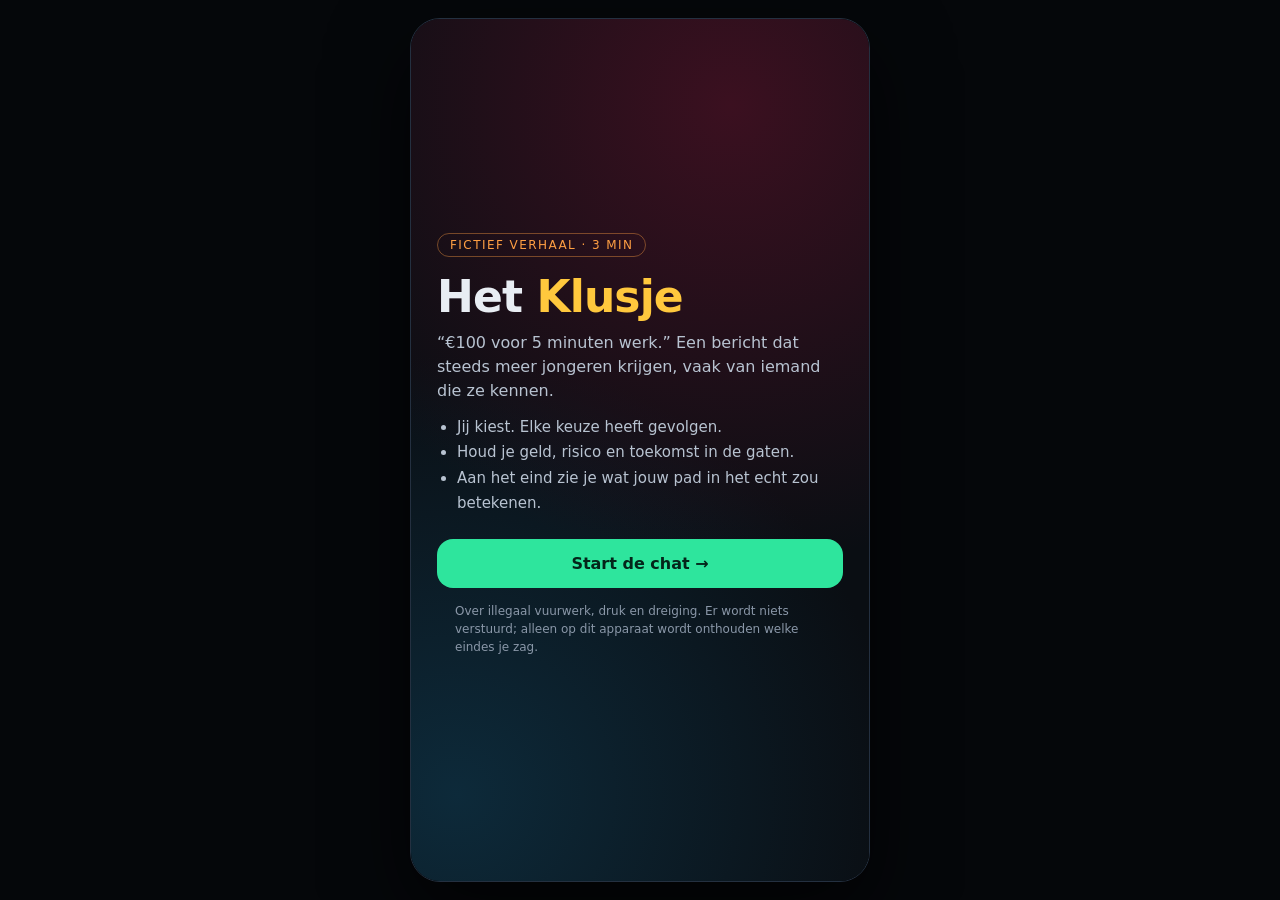
<file: Index.html>
<!DOCTYPE html>
<html lang="nl">
<head>
<meta charset="utf-8">
<meta name="viewport" content="width=device-width, initial-scale=1, viewport-fit=cover">
<meta name="theme-color" content="#0a0e13">
<title>Het Klusje – Kies je pad</title>
<link rel="stylesheet" href="style.css">
</head>
<body>
<div id="app">
  <section id="intro">
    <span class="tag">Fictief verhaal · 3 min</span>
    <h1>Het <span>Klusje</span></h1>
    <p>“€100 voor 5 minuten werk.” Een bericht dat steeds meer jongeren krijgen, vaak van iemand die ze kennen.</p>
    <ul>
      <li>Jij kiest. Elke keuze heeft gevolgen.</li>
      <li>Houd je geld, risico en toekomst in de gaten.</li>
      <li>Aan het eind zie je wat jouw pad in het echt zou betekenen.</li>
    </ul>
    <button class="btn" id="startBtn" type="button">Start de chat →</button>
    <p class="fine">Over illegaal vuurwerk, druk en dreiging. Er wordt niets verstuurd; alleen op dit apparaat wordt onthouden welke eindes je zag.</p>
  </section>

  <header id="header">
    <div class="avatar" id="avatar">K</div>
    <div class="who"><b id="contactName">Kev 🔥</b><small id="contactStatus">online</small></div>
    <button class="icon-btn" id="restartBtn" type="button" aria-label="Opnieuw beginnen" title="Opnieuw beginnen">↺</button>
  </header>
  <div id="meters" aria-label="Meters"></div>
  <main id="chat" aria-live="polite"></main>
  <div id="choices"></div>
  <section id="dashboard" hidden aria-label="Impact dashboard"></section>
</div>
<div id="toast" role="status"></div>

<script src="app.js"></script>
</body>
</html>
</file>
<file: style.css>
:root{
  --bg:#0a0e13; --panel:#121820; --panel-2:#1a222d; --line:#243040;
  --text:#e8edf3; --muted:#8a97a8;
  --accent:#2ee59d; --gold:#ffc83d; --danger:#ff4d5e; --warn:#ff9f43; --good:#2ee59d;
  --bubble-in:#1e2733; --bubble-out:#0f7a5a;
}
*{box-sizing:border-box}
[hidden]{display:none!important}
html,body{margin:0}
body{
  min-height:100dvh;display:flex;justify-content:center;align-items:center;
  background:#05070a;color:var(--text);
  font-family:system-ui,-apple-system,"Segoe UI",Roboto,Helvetica,Arial,sans-serif;
  -webkit-tap-highlight-color:transparent;
}
#app{
  position:relative;width:100%;max-width:460px;height:100dvh;
  display:flex;flex-direction:column;background:var(--bg);overflow:hidden;
}
@media (min-width:520px) and (min-height:760px){
  #app{height:min(880px,96dvh);border-radius:30px;border:1px solid var(--line);box-shadow:0 30px 80px #000a}
}

/* ---------- header ---------- */
#header{
  display:flex;align-items:center;gap:10px;
  padding:calc(10px + env(safe-area-inset-top)) 14px 10px;
  background:var(--panel);border-bottom:1px solid var(--line);
}
.avatar{
  width:40px;height:40px;border-radius:50%;display:grid;place-items:center;
  font-weight:800;font-size:18px;color:#fff;flex:none;
  background:linear-gradient(135deg,#ff7a45,#ff3d71);
}
.who{flex:1;min-width:0}
.who b{display:block;font-size:15px;white-space:nowrap;overflow:hidden;text-overflow:ellipsis}
.who small{display:flex;align-items:center;gap:6px;color:var(--muted);font-size:12px}
.who small::before{content:"";width:7px;height:7px;border-radius:50%;background:var(--accent)}
.icon-btn{
  border:1px solid var(--line);background:var(--panel-2);color:var(--muted);
  width:36px;height:36px;border-radius:50%;font-size:16px;cursor:pointer;
}
.icon-btn:hover{color:var(--text)}

/* ---------- meters ---------- */
#meters{
  display:grid;grid-template-columns:repeat(3,1fr);gap:8px;
  padding:10px 12px;background:var(--panel);border-bottom:1px solid var(--line);
}
.meter{
  position:relative;background:var(--panel-2);border-radius:14px;
  padding:8px 10px 9px;border:1px solid transparent;
  transition:border-color .3s;
}
.meter .top{
  display:flex;justify-content:space-between;align-items:center;
  font-size:10.5px;color:var(--muted);text-transform:uppercase;letter-spacing:.07em;
}
.meter .val{font-size:20px;font-weight:800;font-variant-numeric:tabular-nums;margin:2px 0 6px}
.bar{height:5px;border-radius:5px;background:#0007;overflow:hidden}
.bar i{
  display:block;height:100%;width:0;border-radius:5px;background:var(--c,var(--gold));
  transition:width .8s cubic-bezier(.2,.8,.2,1),background .8s;
}
.meter.bump{animation:bump .5s}
@keyframes bump{40%{transform:scale(1.06)}}
.meter.danger{border-color:#ff4d5e88;animation:danger 1.3s infinite}
@keyframes danger{50%{box-shadow:0 0 0 4px #ff4d5e24}}
.delta{
  position:absolute;right:8px;top:18px;font-weight:800;font-size:13px;
  pointer-events:none;animation:floatUp 1.4s ease-out forwards;text-shadow:0 1px 6px #000;
}
.delta.good{color:var(--good)} .delta.bad{color:var(--danger)} .delta.gold{color:var(--gold)}
@keyframes floatUp{0%{opacity:0;transform:translateY(10px)}15%{opacity:1}100%{opacity:0;transform:translateY(-30px)}}

/* ---------- chat ---------- */
#chat{
  flex:1;min-height:0;overflow-y:auto;padding:14px 12px 8px;
  display:flex;flex-direction:column;gap:6px;scroll-behavior:smooth;
  background:
    radial-gradient(circle at 20% 0%,#142033 0,transparent 55%),
    var(--bg);
}
.msg{
  max-width:82%;padding:9px 13px;border-radius:18px;font-size:15px;line-height:1.35;
  animation:pop .35s cubic-bezier(.2,.9,.3,1.2) both;overflow-wrap:anywhere;
}
.msg.them{align-self:flex-start;background:var(--bubble-in);border-bottom-left-radius:6px}
.msg.me{align-self:flex-end;background:var(--bubble-out);border-bottom-right-radius:6px}
.msg.system{
  align-self:center;max-width:92%;text-align:center;font-size:13px;color:#b8c3d1;
  background:#ffffff0d;border-radius:14px;margin:4px 0;
}
.msg.tip{
  display:flex;gap:8px;text-align:left;color:#ffd9a8;
  background:#ff9f4318;border:1px solid #ff9f4355;
}
.msg.typing{display:flex;gap:4px;padding:13px 14px}
.msg.typing i{width:7px;height:7px;border-radius:50%;background:#8a97a8;animation:blink 1.1s infinite}
.msg.typing i:nth-child(2){animation-delay:.18s}
.msg.typing i:nth-child(3){animation-delay:.36s}
@keyframes blink{0%,60%,100%{opacity:.25;transform:translateY(0)}30%{opacity:1;transform:translateY(-3px)}}
@keyframes pop{from{opacity:0;transform:translateY(12px) scale(.94)}to{opacity:1;transform:none}}

/* ---------- choices ---------- */
#choices{
  display:flex;flex-direction:column;gap:8px;max-height:55%;overflow-y:auto;
  padding:10px 12px calc(12px + env(safe-area-inset-bottom));
  background:linear-gradient(to top,var(--bg) 75%,transparent);
}
#choices:empty{padding:0}
.choice{
  display:flex;justify-content:space-between;align-items:center;gap:10px;width:100%;
  padding:13px 15px;border-radius:16px;border:1px solid var(--line);
  background:var(--panel-2);color:var(--text);text-align:left;cursor:pointer;
  font-family:inherit;font-size:15px;font-weight:600;line-height:1.3;
  opacity:0;transform:translateY(14px);
  animation:slideUp .45s cubic-bezier(.2,.9,.3,1) forwards;animation-delay:calc(var(--i) * 80ms);
  transition:border-color .2s,background .2s;
}
.choice:hover,.choice:focus-visible{border-color:var(--accent);outline:none}
.choice:active{transform:scale(.98)}
.choice .lure{
  flex:none;background:#ffc83d22;color:var(--gold);border:1px solid #ffc83d66;
  border-radius:999px;padding:3px 9px;font-size:13px;font-weight:800;
}
.choice.cta{justify-content:center;background:var(--accent);color:#04251a;border-color:var(--accent);font-weight:800}
.choice.chosen{animation:none;opacity:1;transform:none;border-color:var(--accent);background:#0f7a5a40}
.choice.dim{animation:none;opacity:0;transform:scale(.96);transition:opacity .25s,transform .25s;pointer-events:none}
@keyframes slideUp{to{opacity:1;transform:none}}

/* ---------- intro ---------- */
#intro{
  position:absolute;inset:0;z-index:50;display:flex;flex-direction:column;justify-content:center;
  padding:28px 26px calc(28px + env(safe-area-inset-bottom));
  background:radial-gradient(circle at 70% 10%,#3b1020 0,transparent 55%),
             radial-gradient(circle at 10% 90%,#0d2a3a 0,transparent 50%),var(--bg);
  transition:opacity .5s,visibility .5s;
}
#intro.gone{opacity:0;visibility:hidden}
#intro .tag{
  align-self:flex-start;font-size:12px;letter-spacing:.12em;text-transform:uppercase;
  color:var(--warn);border:1px solid #ff9f4366;border-radius:999px;padding:4px 12px;margin-bottom:18px;
}
#intro h1{font-size:44px;line-height:1;margin:0 0 12px;letter-spacing:-.02em}
#intro h1 span{color:var(--gold)}
#intro p{color:#b8c3d1;line-height:1.5;margin:0 0 12px;font-size:16px}
#intro ul{color:#b8c3d1;padding-left:20px;margin:0 0 22px;line-height:1.7;font-size:15px}
#intro .fine{font-size:12px;color:var(--muted);margin-top:14px}
.btn{
  display:inline-flex;justify-content:center;align-items:center;gap:8px;
  border:0;border-radius:16px;padding:15px 20px;font-size:16px;font-weight:800;cursor:pointer;
  font-family:inherit;background:var(--accent);color:#04251a;text-decoration:none;
  transition:transform .15s,filter .2s;
}
.btn:hover{filter:brightness(1.08)} .btn:active{transform:scale(.98)}
.btn.ghost{background:var(--panel-2);color:var(--text);border:1px solid var(--line)}

/* ---------- dashboard ---------- */
#dashboard{
  position:absolute;inset:0;z-index:40;overflow-y:auto;background:var(--bg);
  padding:0 0 calc(30px + env(safe-area-inset-bottom));
  opacity:0;transition:opacity .6s;
}
#dashboard.show{opacity:1}
.hero{padding:calc(34px + env(safe-area-inset-top)) 22px 26px;text-align:center}
.hero.bad{background:radial-gradient(circle at 50% 0,#4a1220 0,transparent 70%)}
.hero.good{background:radial-gradient(circle at 50% 0,#0d4a35 0,transparent 70%)}
.hero-emoji{font-size:58px;animation:pop .7s cubic-bezier(.2,.9,.3,1.3) both}
.eyebrow{margin:10px 0 4px;font-size:12px;letter-spacing:.12em;text-transform:uppercase;color:var(--muted)}
.hero h1{margin:0 0 10px;font-size:25px;line-height:1.2}
.hero .lead{margin:0 auto;color:#c4cedb;line-height:1.5;max-width:34ch}
.dsec{
  padding:0 16px;margin:0 0 26px;
  opacity:0;transform:translateY(16px);
  animation:slideUp .6s cubic-bezier(.2,.9,.3,1) forwards;animation-delay:calc(var(--i) * 110ms + 250ms);
}
.dsec h2{font-size:13px;letter-spacing:.1em;text-transform:uppercase;color:var(--muted);margin:0 0 10px}
.stats{display:grid;grid-template-columns:repeat(3,1fr);gap:8px}
.stat{background:var(--panel-2);border-radius:14px;padding:12px 8px;text-align:center}
.stat b{display:block;font-size:22px;font-weight:800}
.stat small{display:block;color:var(--muted);font-size:11px;margin-top:2px}
.vs{display:grid;grid-template-columns:1fr 1fr;gap:8px}
.vs>div{background:var(--panel-2);border-radius:14px;padding:12px 14px}
.vs h3{margin:0 0 8px;font-size:12px;text-transform:uppercase;letter-spacing:.08em;color:var(--muted)}
.vs ul{margin:0;padding-left:18px;font-size:14px;line-height:1.5}
.vs .l li::marker{color:var(--gold)} .vs .r li::marker{color:var(--danger)}
.vs.goodvs .r li::marker{color:var(--good)}
.timeline{list-style:none;margin:0;padding:0 0 0 18px;border-left:2px solid var(--line)}
.timeline li{position:relative;padding:0 0 14px 14px}
.timeline li::before{
  content:"";position:absolute;left:-25px;top:3px;width:12px;height:12px;border-radius:50%;
  background:var(--panel);border:2px solid var(--accent);
}
.timeline .t{font-size:14.5px;line-height:1.35}
.chips{display:flex;flex-wrap:wrap;gap:5px;margin-top:5px}
.chip{font-size:11.5px;font-weight:700;border-radius:999px;padding:2px 8px;background:#ffffff12}
.chip.gold{color:var(--gold)} .chip.bad{color:var(--danger)} .chip.good{color:var(--good)}
.rc{display:flex;gap:12px;background:var(--panel-2);border-radius:14px;padding:13px 14px;margin-bottom:8px;border-left:4px solid var(--danger)}
.rc.good{border-left-color:var(--good)}
.rc-ico{font-size:24px;flex:none}
.rc h3{margin:0 0 4px;font-size:15px}
.rc p{margin:0;color:#c4cedb;font-size:14px;line-height:1.5}
details.myth{background:var(--panel-2);border-radius:14px;padding:12px 14px;margin-bottom:8px}
details.myth summary{cursor:pointer;font-weight:700;font-size:14.5px;line-height:1.35}
details.myth p{margin:8px 0 0;color:#c4cedb;font-size:14px;line-height:1.5}
.help{display:flex;flex-direction:column;gap:8px}
.hl{
  display:flex;flex-direction:column;gap:2px;text-decoration:none;color:var(--text);
  background:var(--panel-2);border:1px solid var(--line);border-radius:14px;padding:13px 15px;
}
.hl.main{border-color:var(--accent);background:#0f7a5a30}
.hl b{font-size:15px} .hl .num{font-size:24px;font-weight:800;color:var(--accent);letter-spacing:.02em}
.hl small{color:#b8c3d1;line-height:1.45;font-size:13px}
.steps{margin:12px 0 0;padding-left:20px;line-height:1.7;font-size:14.5px;color:#c4cedb}
.actions{display:flex;flex-direction:column;gap:8px;margin-top:6px}
.fine{font-size:12px;color:var(--muted);line-height:1.5;padding:0 18px}
#toast{
  position:fixed;left:50%;bottom:28px;transform:translate(-50%,20px);opacity:0;z-index:99;
  background:#fff;color:#111;font-weight:700;font-size:14px;padding:10px 16px;border-radius:12px;
  transition:.3s;pointer-events:none;
}
#toast.show{opacity:1;transform:translate(-50%,0)}
@media (prefers-reduced-motion:reduce){
  *,*::before,*::after{animation-duration:.01ms!important;animation-delay:0ms!important;transition-duration:.01ms!important;scroll-behavior:auto!important}
}
</file>
